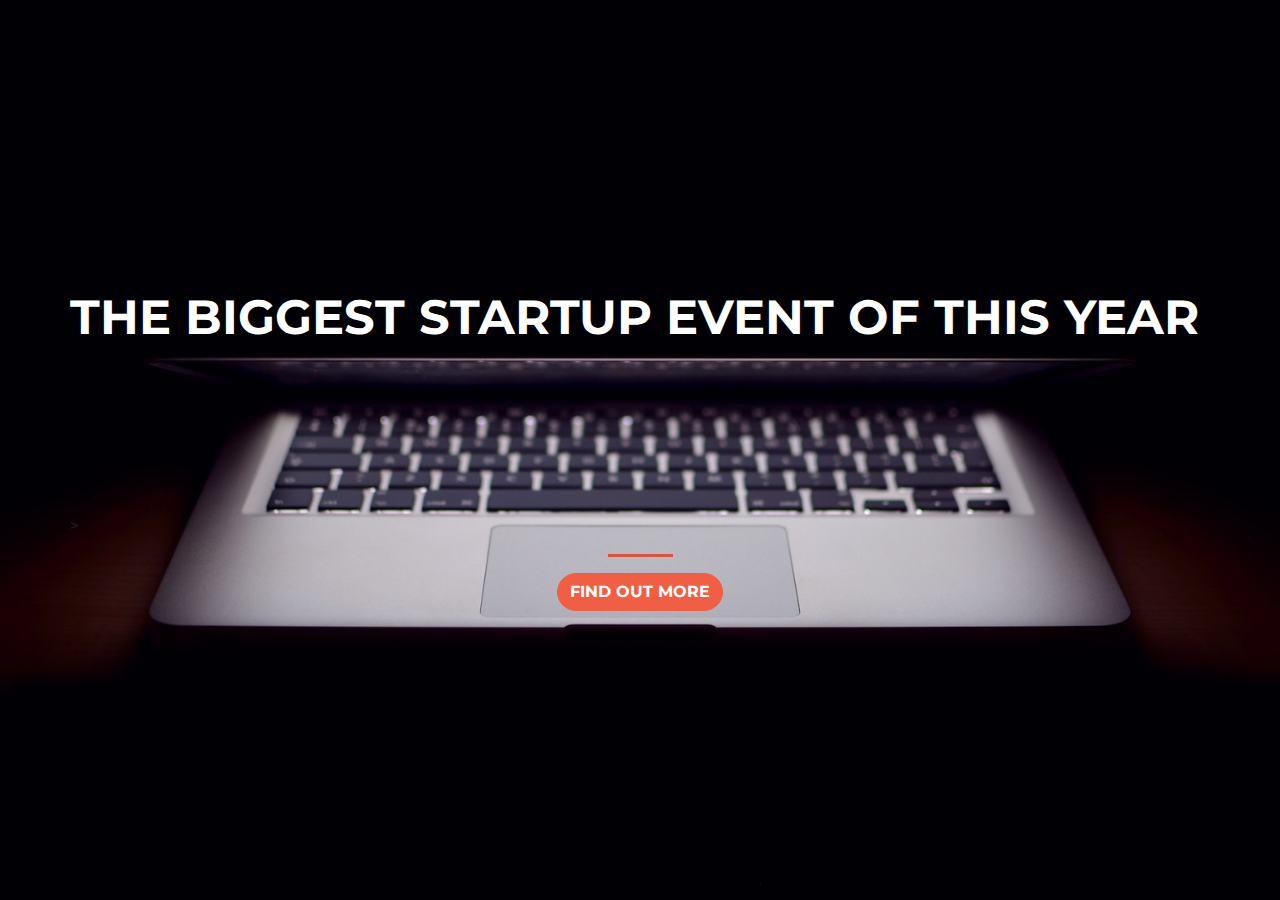
<file: index.html>
<!DOCTYPE html>
<html>
  <head>
    <title>Startup</title>
    <!-- Required meta tags -->
    <meta charset="utf-8">
    <meta name="viewport" content="width=device-width, initial-scale=1, shrink-to-fit=no">

    <!-- Google Fonts -->
    <link href="https://fonts.googleapis.com/css?family=Montserrat" rel="stylesheet">

    <!-- Bootstrap CSS from a CDN. This way you don't have to include the bootstrap file yourself -->
    <link rel="stylesheet" href="https://stackpath.bootstrapcdn.com/bootstrap/4.3.1/css/bootstrap.min.css" integrity="sha384-ggOyR0iXCbMQv3Xipma34MD+dH/1fQ784/j6cY/iJTQUOhcWr7x9JvoRxT2MZw1T" crossorigin="anonymous">
    
    <!-- Your own stylesheet -->
    <link rel="stylesheet" type="text/css" href="style.css">
  </head>
  <body>
    <div class= "container d-flex align-items-center h-100">
      <div class="row">
        <header class= "text-center">
          <h1 class= "text-uppercase"><strong>The biggest startup event of this year</strong> </h1>
        </header>
        <div class="buffer col-12"></div>>
        <section class="text-center col-12">
          <hr>
          <button class="btn btn-primary btn -xl">Find out more</button>
        </section>
      </div>
    </div>
  </body>
</html>
</file>
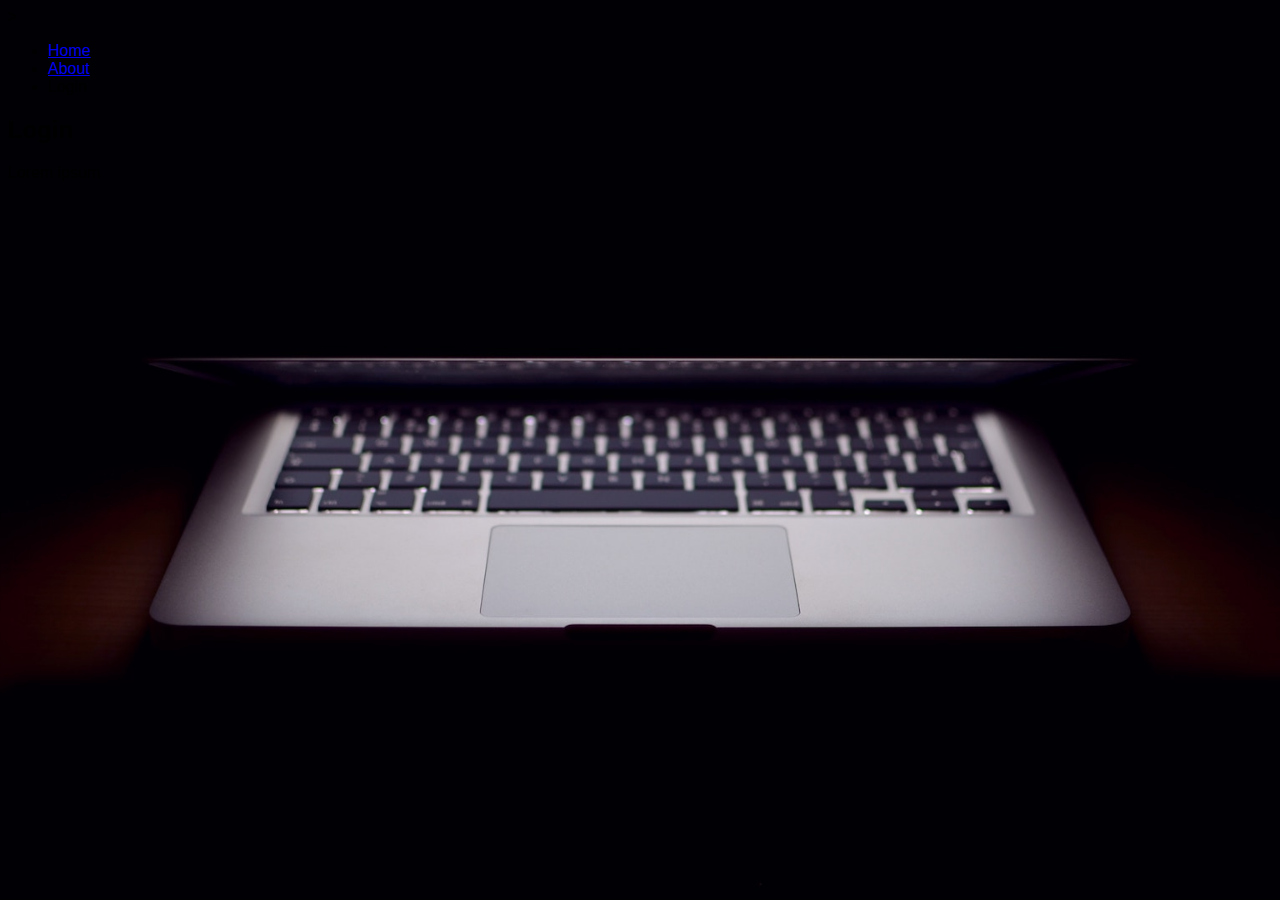
<file: login.html>
<!DOCTYPE html>
<html>
<head>
  <title>CSS</title>
    <link rel="stylesheet" type="text/css" href="style.css">        >

</head>
<body>
    <header>
      <nav>
        <ul>
          <li><a href="index.html">Home</a></li>
          <li><a href="about.html">About</a></li>
          <li>Login</li>
        </ul>
      </nav>
    </header>
      <section>
        <h2>Login</h2>
        <p>Lorem ipsum </p>
      </section>
</body>
</html>
</file>
<file: style.css>
body,
html {
  width: 100%;
  height: 100%;
  font-family: 'Montserrat', sans-serif;
  background: url(header.jpg) no-repeat center center fixed;
  background-size: cover;
  height: 100%;
  overflow: hidden;
}
h1{
	font-size: 3rem;
	color: White  ;
}
hr{
	border-width: 3px;
	background-color: #F05F44;
	max-width: 65px;
}

.buffer{
	height:10rem;
}
.btn{
	font-weight: 700;
	border-radius:300px;
	text-transform: uppercase;

}

.btn-primary{
	background-color:#f05f44;
	border-color: #f05f44;

}

.btn-priary:hover{
	background-color: #ee4b08;
	border-color: #ee4b08;
	border-width: 4px;
}
</file>
